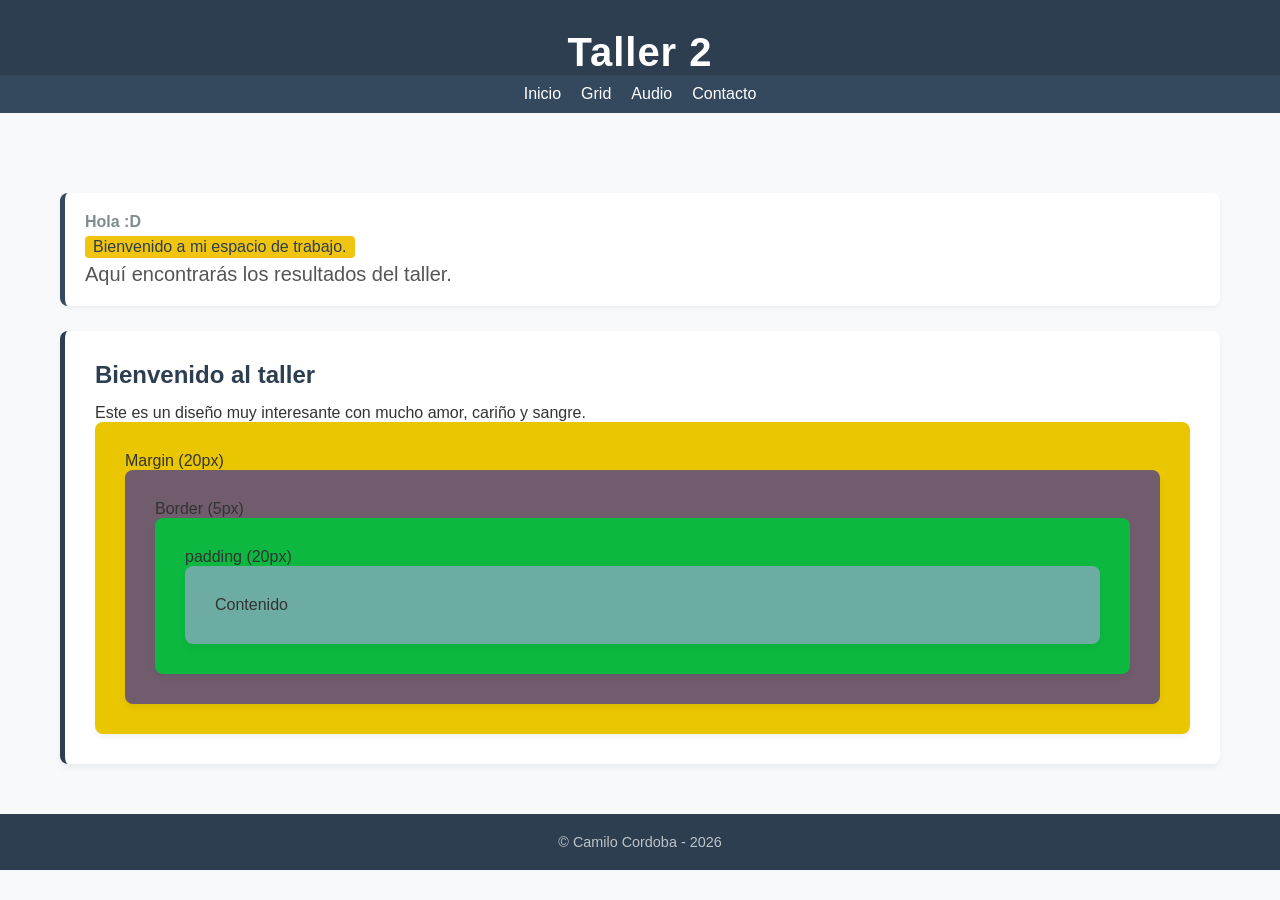
<file: index.html>
<!DOCTYPE html>
<html lang="es">
<head>
    <meta charset="UTF-8">
    <meta name="viewport" content="width=device-width, initial-scale=1.0">
    <title>Camilo</title>
    <link rel="stylesheet" href="css/hola.css">
    <meta name="author" content="Elian">
    <meta name="description" content="Portafolio Profesional de Elian">
    <meta name="theme-color" content="#2c3e50">
    <link rel="shortcut icon" href="imagenes/queso.gif" type="image/x-icon">
</head>
<body>

  <header class="header">
      <h1 class="Titulo">Taller 2</h1>
      
      <nav class="nav2">
          <ul class="nav1">
              <li><a href="index.html">Inicio</a></li>
              <li><a href="grip.html">Grid</a></li>
              <li><a href="audio.html">Audio</a></li>
              <li><a href="Contacto.html">Contacto</a></li>
          </ul>
      </nav>
  </header>
  
  <main class="container"> 
      <section class="section">
          <p class="p-accent">Hola :D</p>
          <p class="p-highlight">Bienvenido a mi espacio de trabajo.</p>
          <p class="p-large">Aquí encontrarás los resultados del taller.</p>
      </section>

      <article class="article">
          <h2>Bienvenido al taller</h2>
          <p>Este es un diseño muy interesante con mucho amor, cariño y sangre.</p>
          <article class="article1">
             <p>Margin (20px)</p>
                <article class="article2">
                    <p>Border (5px)</p>
                     <article class="article3">
                        <p>padding (20px)</p>
                        <article class="article4">
                            <p>Contenido</p>
                        </article>
                     </article>
                </article>
          </article>
      </article>
  </main>

  <footer class="footer">
      <p>&copy; Camilo Cordoba - 2026</p>
  </footer>

</body>
</html>
</file>
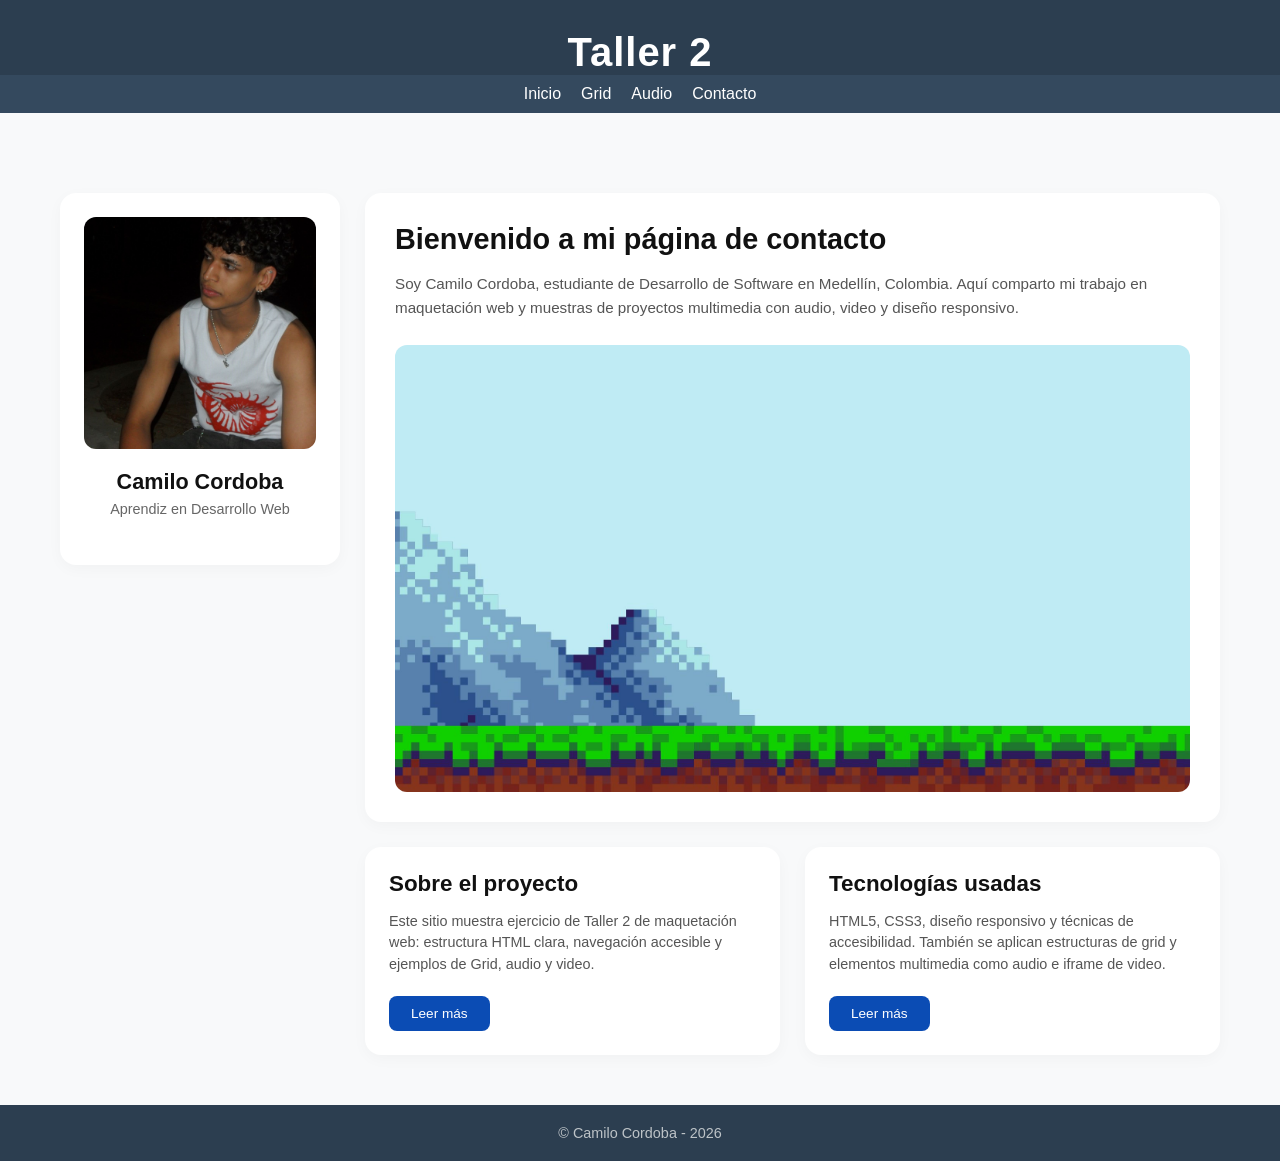
<file: grip.html>
<!DOCTYPE html>
<html lang="es">
<head>
    <meta charset="UTF-8">
    <meta name="viewport" content="width=device-width, initial-scale=1.0">
    <title>Camilo</title>
    <link rel="stylesheet" href="css/hola.css">
    <meta name="author" content="Elian">
    <meta name="description" content="Portafolio Profesional de Elian">
    <meta name="theme-color" content="#2c3e50">
    <link rel="shortcut icon" href="imagenes/queso.gif" type="image/x-icon">
</head>
<body>

  <header class="header">
      <h1 class="Titulo">Taller 2</h1>
  </header>

  <nav class="nav2">
      <ul class="nav1">
          <li><a href="index.html">Inicio</a></li>
          <li><a href="grip.html">Grid</a></li>
          <li><a href="audio.html">Audio</a></li>
          <li><a href="Contacto.html">Contacto</a></li>
      </ul>
  </nav>

  <main class="container"> 
    <div class="main-layout">
        <aside class="sidebar-profile">
            <div class="profile-card">
                <img src="imagenes/perfil.jpeg" alt="Camilo Cordoba" class="profile-img">
                <h2 class="profile-name">Camilo Cordoba</h2>
                <p class="profile-title">Aprendiz en Desarrollo Web</p>
                
              
            </div>
        </aside>

        <section class="content-area">
            <article class="welcome-card">
                <h1>Bienvenido a mi página de contacto</h1>
                <p>Soy Camilo Cordoba, estudiante de Desarrollo de Software en Medellín, Colombia. Aquí comparto mi trabajo en maquetación web y muestras de proyectos multimedia con audio, video y diseño responsivo.</p>
                <div class="banner-wrapper">
                    <img src="imagenes/Fondo4.jpg" alt="Paisaje de montañas" class="banner-img">
                </div>
            </article>

            <div class="info-cards-grid">
                <article class="info-card">
                    <h3>Sobre el proyecto</h3>
                    <p>Este sitio muestra ejercicio de Taller 2 de maquetación web: estructura HTML clara, navegación accesible y ejemplos de Grid, audio y video.</p>
                    <button class="btn-more">Leer más</button>
                </article>

                <article class="info-card">
                    <h3>Tecnologías usadas</h3>
                    <p>HTML5, CSS3, diseño responsivo y técnicas de accesibilidad. También se aplican estructuras de grid y elementos multimedia como audio e iframe de video.</p>
                    <button class="btn-more">Leer más</button>
                </article>
            </div>
        </section>
    </div>

  </main>

  <footer class="footer">
      <p>&copy; Camilo Cordoba - 2026</p>
  </footer>

</body>
</html>
</file>
<file: css/hola.css>
* {
    margin: 0;
    padding: 0;
    box-sizing: border-box;
}

body {
    font-family: 'Segoe UI', Tahoma, Geneva, Verdana, sans-serif;
    background-color: #f8f9fa;
    color: #333333;
}

.grid {
    display: grid;
    grid-template-columns: 1fr;
    grid-template-areas:
        "header header"
        "aside main"
        "footer footer";
    gap: 10px;
    margin-top: 50px;
}

.multimedia-grid {
    display: grid;
    grid-template-columns: 1fr;
    gap: 10px;
}

.grid-cell {
    background-color: #ffffff;
    padding: 20px;
    border-radius: 8px;
    box-shadow: 0 2px 4px rgba(0,0,0,0.05);
    text-align: center;
    font-weight: bold;
    display: flex;
    justify-content: center;
    align-items: center;
}

.header-cell{grid-area: header; background-color: #2c3e50; color: #ffffff;}
.aside-cell{grid-area: aside; background-color: #929aa1; color: #ffffff;}
.main-cell{grid-area: main; background-color: #b0b3b6; color: #ffffff;}
.section-cell{grid-area: section; background-color: #00172e; color: #ffffff;}
.footer-cell{grid-area: footer; background-color: #024c96; color: #ffffff;}

.container {
    max-width: 1200px;
    margin: 40px auto;
    padding: 0 20px;
    padding-top: 40px; 
}

.header {
    font-family: 'Franklin Gothic Medium', 'Arial Narrow', Arial, sans-serif;
    background-color: #2c3e50;
    color: #ffffff;
    text-align: center;
    padding: 30px 0 0 0; 
    position: sticky;
    width: 100%;
    top: 0;
    z-index: 1000;
}

.Titulo {
    font-family: 'Segoe UI', Tahoma, Geneva, Verdana, sans-serif;
    font-size: 2.5rem;
    font-weight: 600;
    letter-spacing: 1px;
}

.nav2 {
    background-color: #34495e;
    padding: 10px 0;
    width: 100%;
}

.nav1 {
    display: flex;
    justify-content: center;
    list-style: none;
    gap: 20px;
}

.nav1 a {
    color: #ffffff;
    text-decoration: none;
    font-size: 1rem;
    font-weight: 500;
    transition: color 0.3s ease;
}

.section {
    background: #ffffff;
    padding: 20px;
    border-radius: 8px;
    margin-bottom: 25px;
    box-shadow: 0 2px 4px rgba(0,0,0,0.05);
    border-left: #34495e 5px solid;
}

.p-accent {
    color: #7f8c8d;
    font-weight: bold;
}

.p-highlight {
    color: #2c3e50;
    background-color: #f1c40f;
    display: inline-block;
    padding: 2px 8px;
    border-radius: 4px;
    margin: 5px 0;
}

.p-large {
    color: #555555;
    font-size: 1.25rem; 
}

.article {
    background-color: #ffffff;
    padding: 30px;
    border-radius: 8px;
    box-shadow: 0 4px 6px rgba(0, 0, 0, 0.05);
    border-left: 5px solid #2c3e50;
}

.article1{
    background-color: #e9c600;
    padding: 30px;
    border-radius: 8px;
    box-shadow: 0 4px 6px rgba(0, 0, 0, 0.05);
}

.article2{
    background-color: #705c6d;
    padding: 30px;
    border-radius: 8px;
    box-shadow: 0 4px 6px rgba(0, 0, 0, 0.05);
}

.article3{
    background-color: #0cb840;
    padding: 30px;
    border-radius: 8px;
    box-shadow: 0 4px 6px rgba(0, 0, 0, 0.05);
}

.article4{
    background-color: #6daca3;
    padding: 30px;
    border-radius: 8px;
    box-shadow: 0 4px 6px rgba(0, 0, 0, 0.05);
}

.article h2 {
    color: #2c3e50;
    margin-bottom: 15px;   
}

.footer {
    text-align: center;
    padding: 20px 0;
    background-color: #2c3e50;
    color: #bdc3c7;
    font-size: 0.9rem;
    position: relative;
    width: 100%;
    margin-top: 50px;
}

.grid-layout-section {
    margin-top: 50px;
    text-align: center;
}

.grid-title {
    font-size: 1.8rem;
    color: #000000;
    margin-bottom: 10px;
}

.grid-subtitle {
    font-size: 1rem;
    color: #333333;
    margin-bottom: 20px;
}

.custom-media-grid {
    display: grid;
    grid-template-columns: repeat(3, 1fr);
    border: 4px solid #0084ff;
    background-color: #000000;
    gap: 2px;
    max-width: 100%;
}

.media-cell {
    background-color: #e9e9e9;
    min-height: 150px;
    display: flex;
    justify-content: center;
    align-items: center;
    overflow: hidden;
    padding: 10px;
}

.media-cell.text-cell {
    font-size: 1.2rem;
    font-weight: bold;
    color: #000000;
    padding: 20px;
}

.media-cell audio {
    width: 90%;
}

.media-cell video {
    max-height: 100%;
    object-fit: cover;
}

.media-cell iframe {
    border: none;
    width: 100%;
    height: 140px;
}

.main-layout {
    display: grid;
    grid-template-columns: 280px 1fr;
    gap: 25px;
    width: 100%;
    margin-bottom: 40px;
}

.sidebar-profile {
    display: flex;
    flex-direction: column;
}

.profile-card {
    background-color: #ffffff;
    border-radius: 16px;
    padding: 24px;
    text-align: center;
    box-shadow: 0 4px 15px rgba(0, 0, 0, 0.03);
}

.profile-img {
    width: 100%;
    aspect-ratio: 1 / 1;
    object-fit: cover;
    border-radius: 12px;
    margin-bottom: 16px;
}

.profile-name {
    font-size: 1.35rem;
    color: #111111;
    font-weight: 700;
    margin-bottom: 6px;
}

.profile-title {
    font-size: 0.9rem;
    color: #666666;
    margin-bottom: 24px;
}

.sidebar-nav {
    background-color: #1e6fd9;
    border-radius: 8px;
    padding: 12px;
}

.nav-links {
    display: grid;
    grid-template-columns: repeat(3, 1fr);
    gap: 8px;
}

.nav-links a {
    color: #ffffff;
    text-decoration: none;
    font-size: 0.85rem;
    padding: 8px 4px;
    border-radius: 4px;
    transition: background-color 0.2s ease;
}

.nav-links a:hover {
    background-color: rgba(255, 255, 255, 0.15);
}

.nav-links a:last-child {
    grid-column: span 3;
    border-top: 1px solid rgba(255, 255, 255, 0.2);
    margin-top: 4px;
    padding-top: 12px;
}

.content-area {
    display: flex;
    flex-direction: column;
    gap: 25px;
}

.welcome-card {
    background-color: #ffffff;
    border-radius: 16px;
    padding: 30px;
    box-shadow: 0 4px 15px rgba(0, 0, 0, 0.03);
}

.welcome-card h1 {
    font-size: 1.8rem;
    color: #111111;
    margin-bottom: 16px;
    font-weight: 700;
}

.welcome-card p {
    font-size: 0.95rem;
    color: #555555;
    line-height: 1.6;
    margin-bottom: 24px;
}

.banner-wrapper {
    width: 100%;
    border-radius: 12px;
    overflow: hidden;
}

.banner-img {
    width: 100%;
    height: auto;
    display: block;
    object-fit: cover;
}

.info-cards-grid {
    display: grid;
    grid-template-columns: repeat(2, 1fr);
    gap: 25px;
}

.info-card {
    background-color: #ffffff;
    border-radius: 16px;
    padding: 24px;
    box-shadow: 0 4px 15px rgba(0, 0, 0, 0.03);
    display: flex;
    flex-direction: column;
    align-items: flex-start;
}

.info-card h3 {
    font-size: 1.4rem;
    color: #111111;
    margin-bottom: 14px;
    font-weight: 700;
}

.info-card p {
    font-size: 0.9rem;
    color: #555555;
    line-height: 1.5;
    margin-bottom: 20px;
    flex-grow: 1;
}

.btn-more {
    background-color: #0b4cb4;
    color: #ffffff;
    border: none;
    padding: 10px 22px;
    border-radius: 8px;
    font-size: 0.85rem;
    font-weight: 500;
    cursor: pointer;
    transition: background-color 0.2s ease;
}

.btn-more:hover {
    background-color: #08398a;
}

@media (max-width: 900px) {
    .main-layout {
        grid-template-columns: 1fr;
    }
    
    .sidebar-profile {
        max-width: 400px;
        margin: 0 auto;
        width: 100%;
    }
}

@media (max-width: 768px) {
    .custom-media-grid {
        grid-template-columns: 1fr;
    }
}

@media (max-width: 600px) {
    .Titulo {
        font-size: 2rem;
    }

    .nav1 {
        flex-direction: column;
        align-items: center;
        gap: 10px;
    }

    .container {
        margin: 20px auto;
    }
    
    .info-cards-grid {
        grid-template-columns: 1fr;
    }
    
    .welcome-card {
        padding: 20px;
    }
}

@media (min-width: 768px) {
    .grid {
        grid-template-columns: 200px 1fr 1fr;
        grid-template-rows: auto 1fr auto auto;
    }
}
</file>
